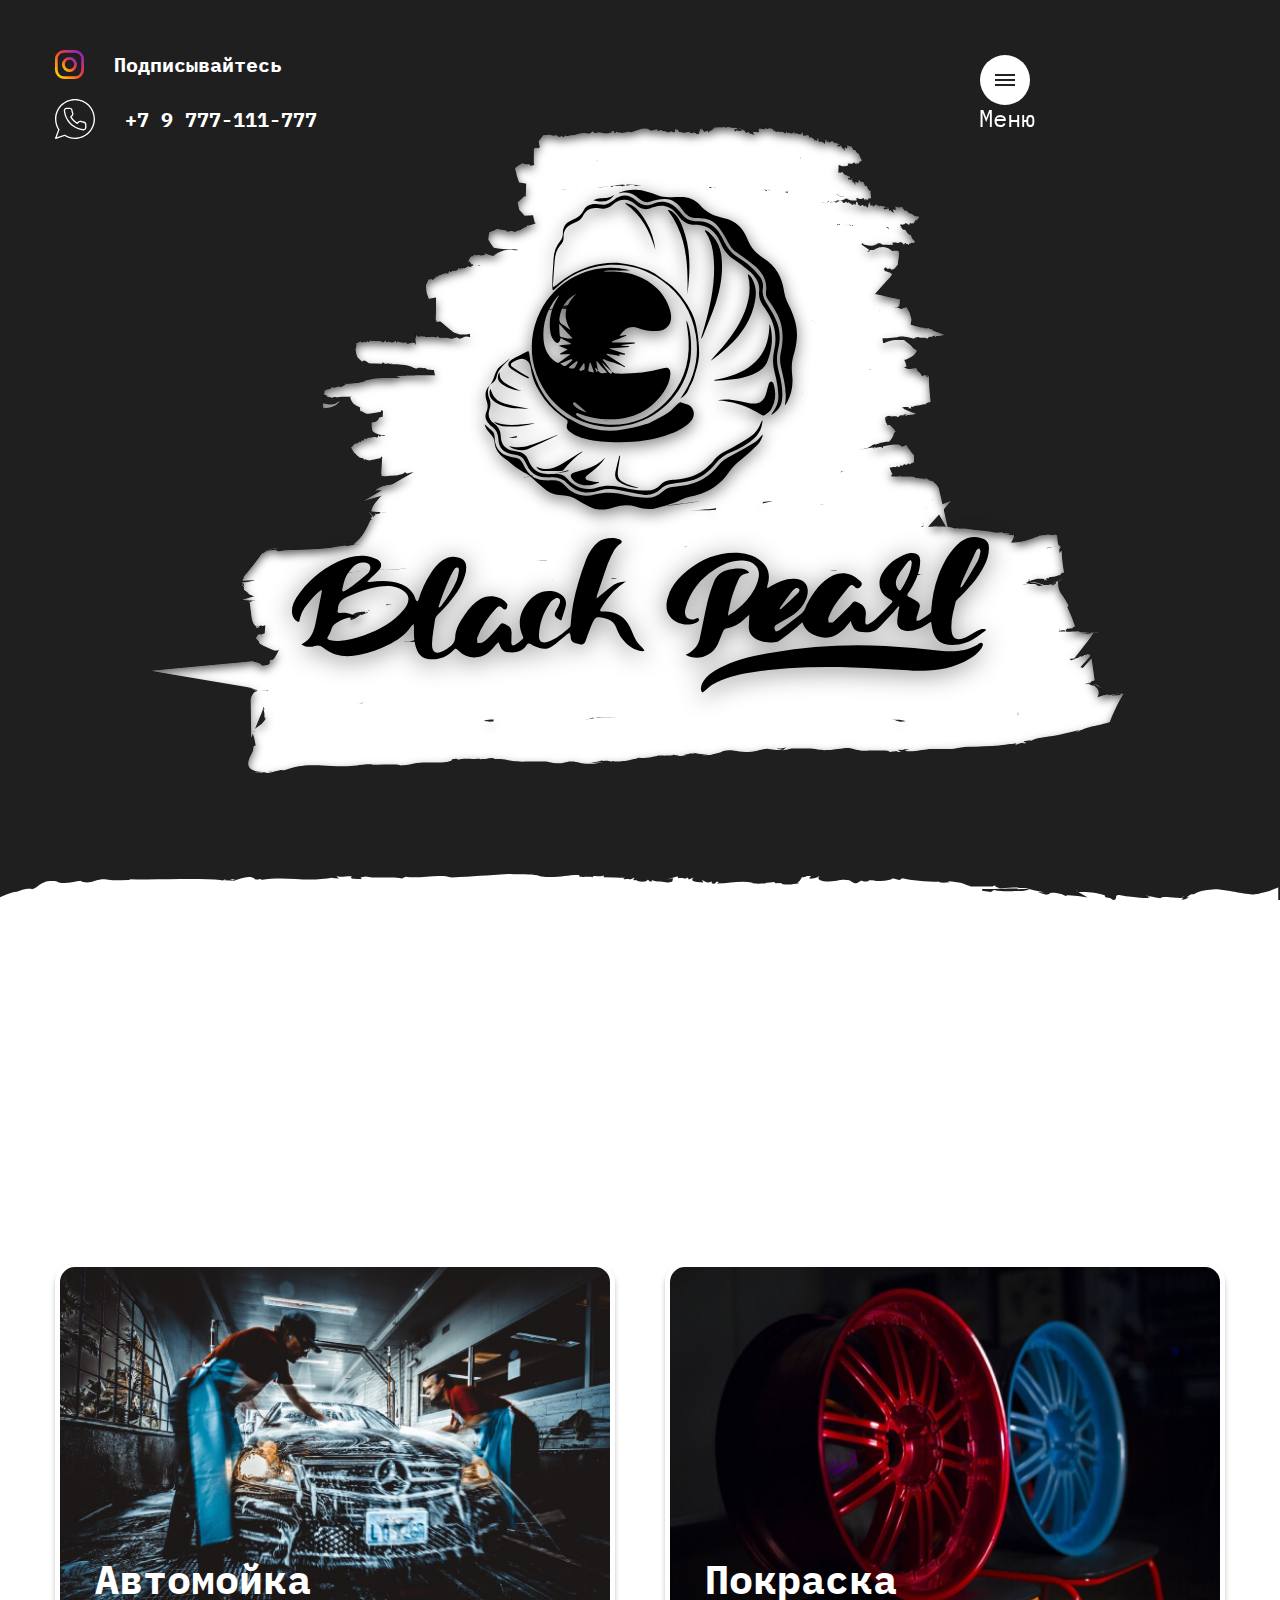
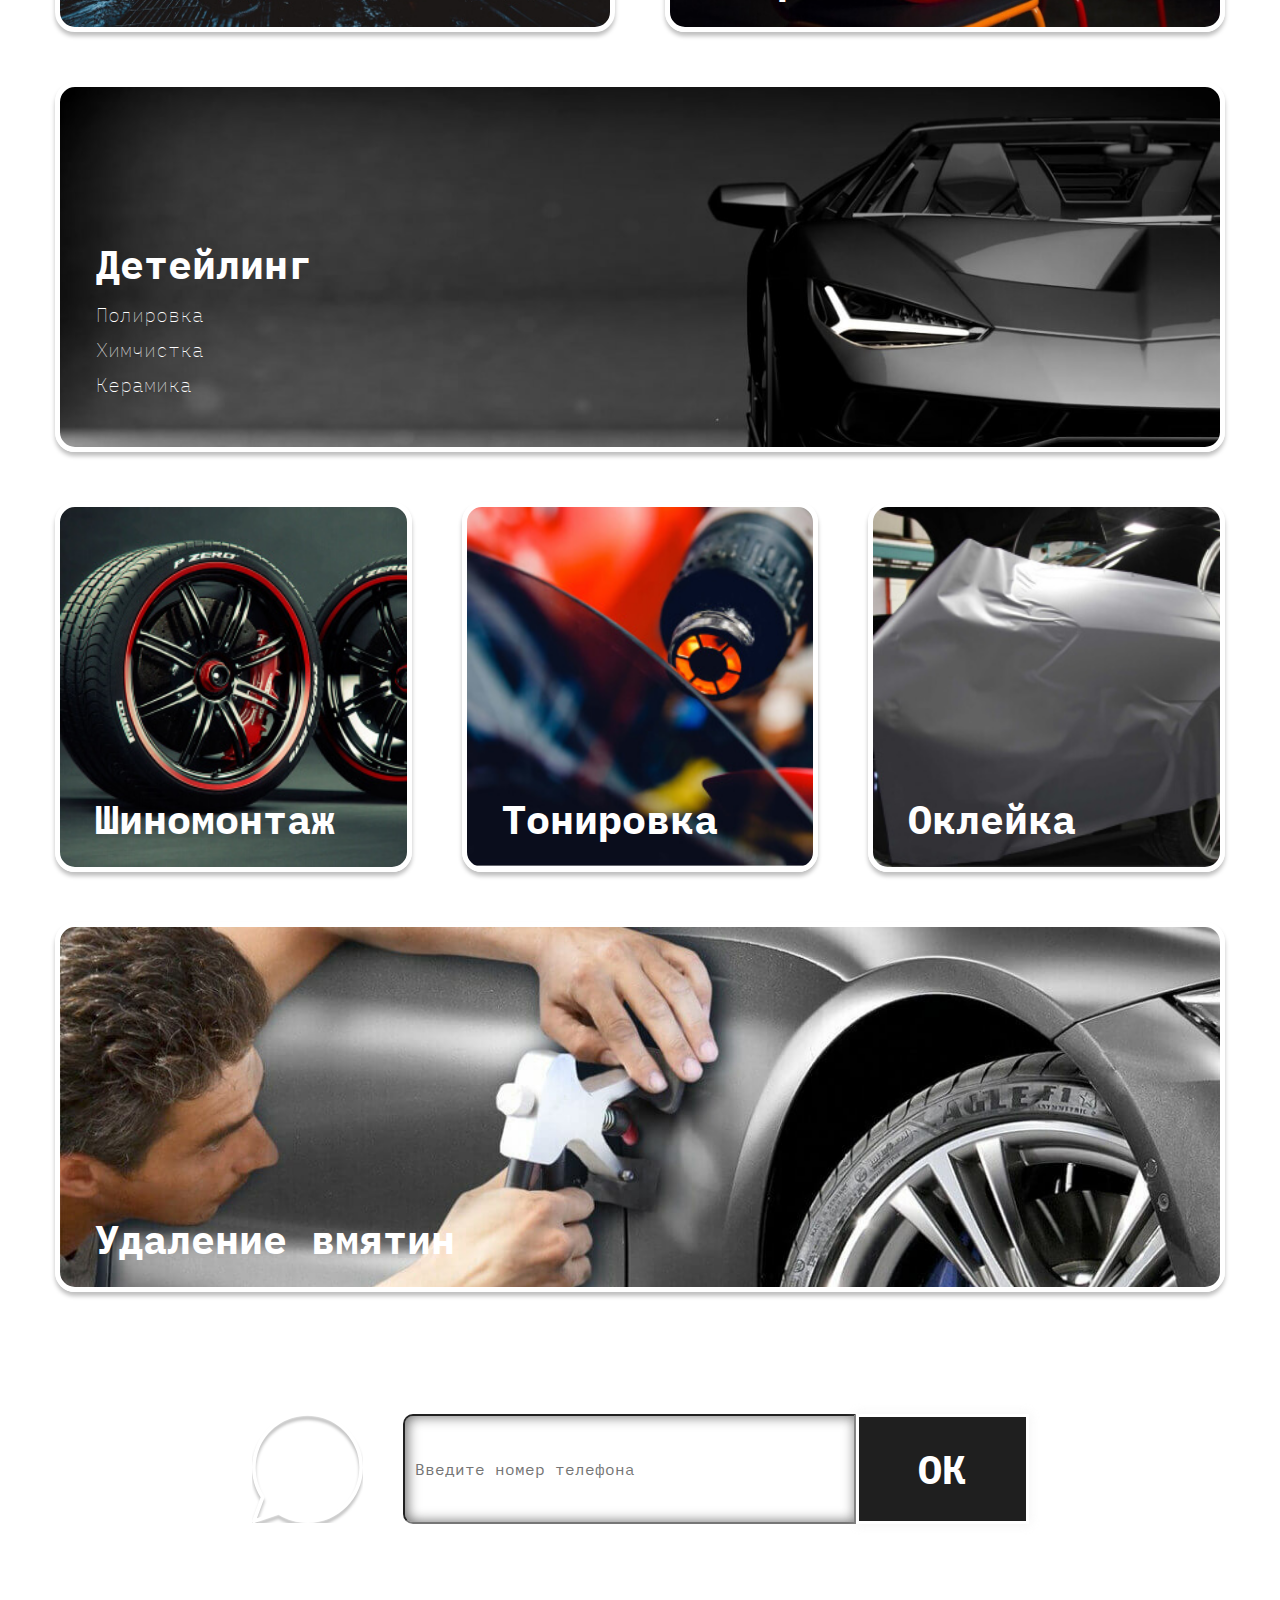
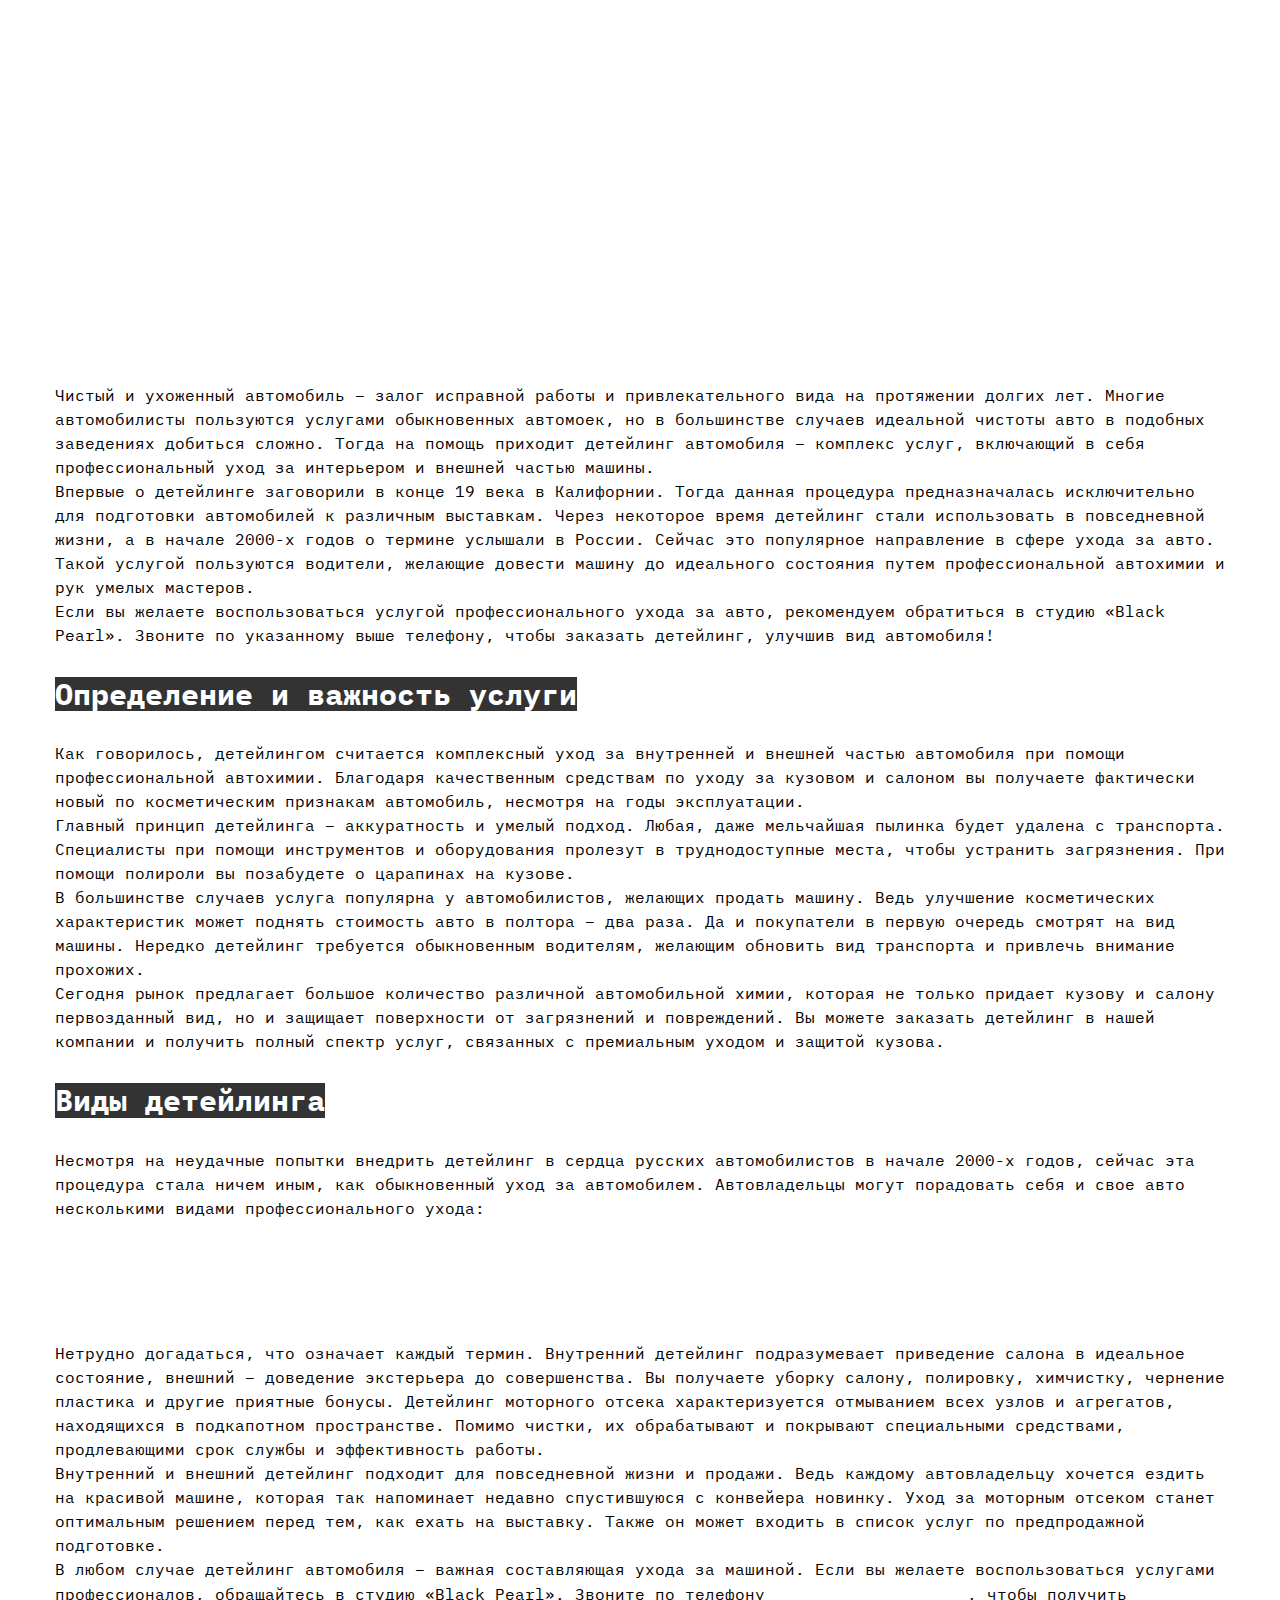
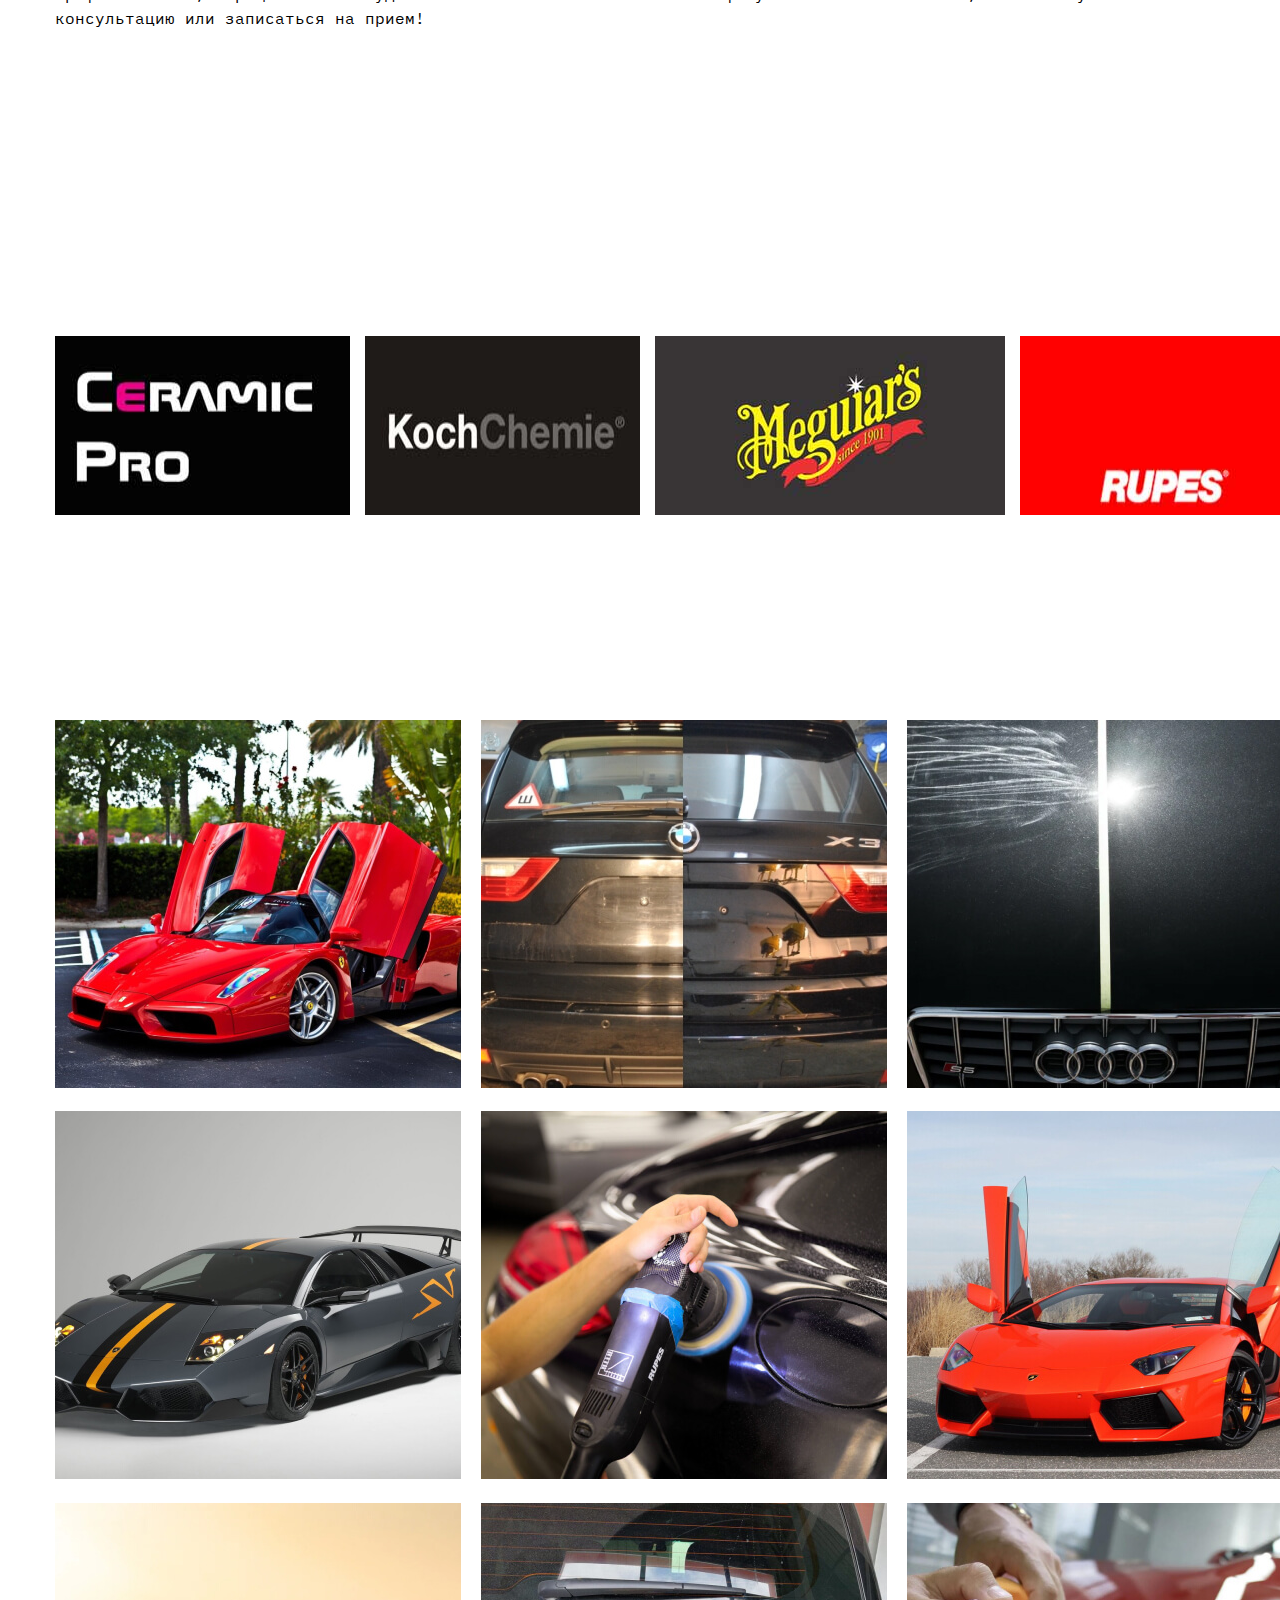
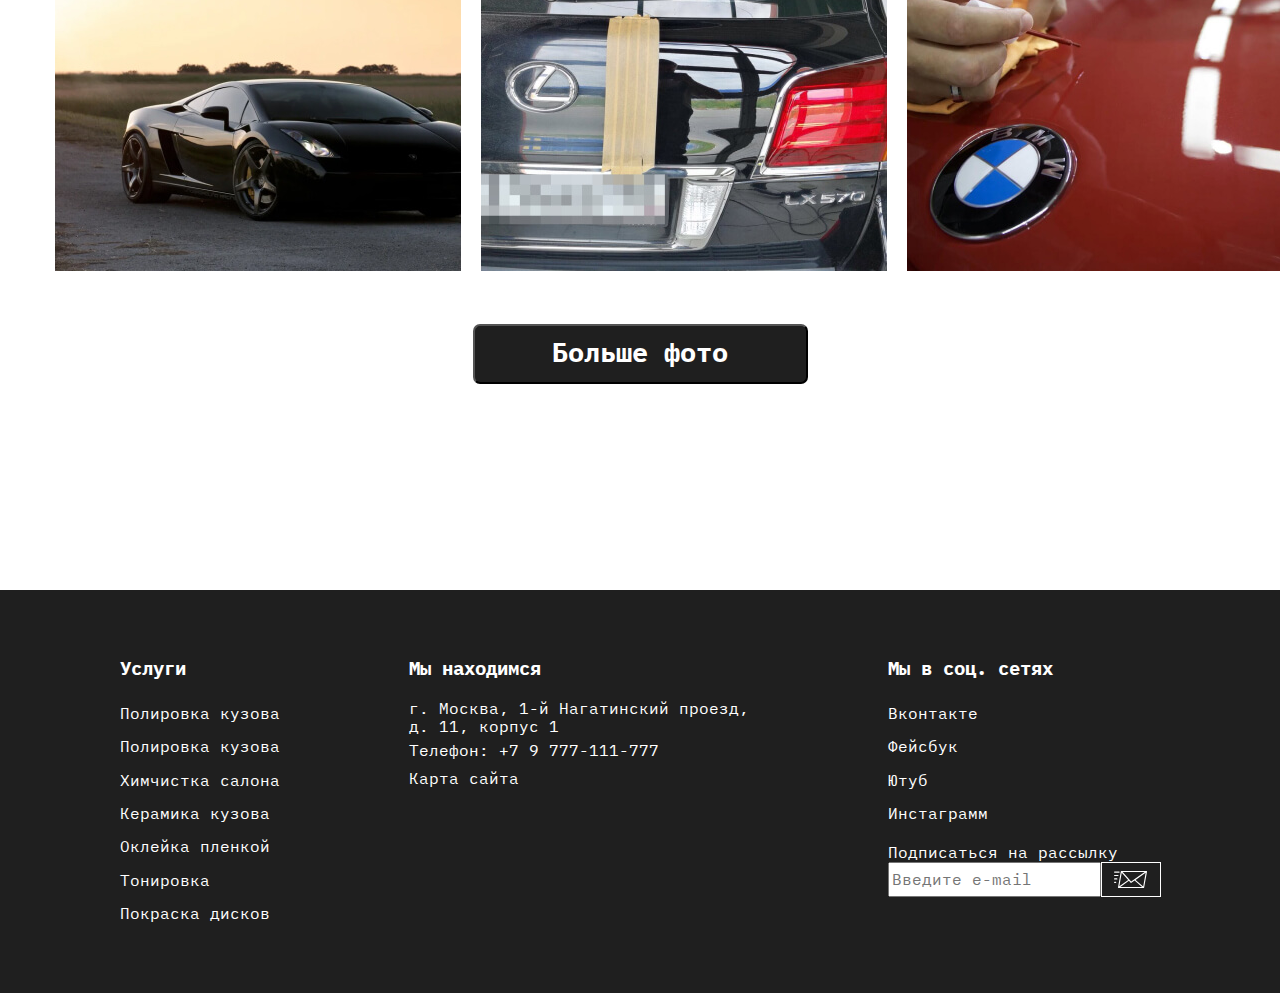
<file: index.html>
<!DOCTYPE html>
<html lang="Ru">

<head>
    <meta charset="UTF-8">
    <meta name="viewport" content="width=device-width, initial-scale=1">
    <meta name="description" content="В нашей студии вы сделаете детейлинг автомобиля во всех направлениях: . Предлагаем полный комплекс услуг по уходу за интерьером, экстерьером и моторным отсеком.">
    <link rel="stylesheet" href="normilize.css">
    <link rel="stylesheet" href="bootstrap-grid.min.css">
    <link rel="stylesheet" href="main.css">
    <script src="https://ajax.googleapis.com/ajax/libs/jquery/3.5.1/jquery.min.js"></script>
    <link href="https://fonts.googleapis.com/css2?family=IBM+Plex+Mono:wght@300;400;700&display=swap" rel="stylesheet">
    <title>Детейлинг автомобиля в Москве | BlackPearl</title>
</head>

<body>
    <div class="intro">
        <div class="wrapper">
            <header class="header">
                <div class="contact-intro">
                    <div class="insta-intro">
                        <a target="_blank" rel="nofollow" href="https://www.instagram.com/black_pearl_mos/" class="insta-intro text-intro"><img class="icon-intro" src="img/icon-inst.svg" alt="Инстаграмм"> Подписывайтесь</a>
                    </div>
                    <div class="tel-intro"><img class="icon-intro" src="img/call.svg" alt="Позвонить">
                        <a class="call-number" href="tel:+79777-111-777"> <span class="text-call"> +7 9 777-111-777</span></a>
                    </div>
                </div>
                <div class="burger">
                    <div class="menu-block">
                        <nav class="menu-nav"> <a class="link-nav" href="index.html">Главная</a> <a class="link-nav" href="#">Услуги</a> <a class="link-nav" href="#">Прайс</a> <a class="link-nav" href="#">Детейлинг</a> <a class="link-nav" href="#">О нас</a> <a class="link-nav" href="#">Блог</a> <a class="link-nav" href="contact.html">Контакты</a> </nav>
                        <a href="#" class="menu-btn"> <span></span> </a>
                    </div> <span class="burger-name">Меню</span> </div>
            </header>
        </div>
    </div>
    <main class="main">
        <h1 class="head">Услуги детейлинга</h1>
        <div class="wrapper">
            <section class="service"> <a href="#" class="block test car-wash link">  Автомойка</a> <a href="#" class="block paint-disks link">Покраска</a>
                <a href="#" class="block deteiling link">
                    <ul class="deteiling-list">
                        <li class="detailing-list_item">Детейлинг</li>
                        <li class="detailing-list_item">Полировка</li>
                        <li class="detailing-list_item">Химчистка</li>
                        <li class="detailing-list_item">Керамика</li>
                    </ul>
                </a> <a href="#" class="block tire-service link">Шиномонтаж</a> <a href="#" class="block tint link">Тонировка</a> <a href="#" class="block pasting link">Оклейка</a> <a href="#" class="block removing-dents link">Удаление вмятин</a> </section>
        </div>
        <section class="call-back call-back__line">
            <div class="call-back_pic"><img src="img/call.svg" alt="Перезвонюшка"></div>
            <form action="#" name='call-me' class='call-mobile'>
                <input class='number' placeholder="Введите номер телефона" type="tel">
                <button class='call-back_btn'>ОК</button>
            </form>
        </section>
        <section class="description">
            <div class="wrapper">
                <h2 class="head">Детейлинг автомобиля в студии «Black Pearl»: приведи авто в порядок!</h2>
                <p class="text">Чистый и ухоженный автомобиль – залог исправной работы и привлекательного вида на протяжении долгих лет. Многие автомобилисты пользуются услугами обыкновенных автомоек, но в большинстве случаев идеальной чистоты авто в подобных заведениях добиться сложно. Тогда на помощь приходит детейлинг автомобиля – комплекс услуг, включающий в себя профессиональный уход за интерьером и внешней частью машины. </p>
                <p class="text">Впервые о детейлинге заговорили в конце 19 века в Калифорнии. Тогда данная процедура предназначалась исключительно для подготовки автомобилей к различным выставкам. Через некоторое время детейлинг стали использовать в повседневной жизни, а в начале 2000-х годов о термине услышали в России. Сейчас это популярное направление в сфере ухода за авто. Такой услугой пользуются водители, желающие довести машину до идеального состояния путем профессиональной автохимии и рук умелых мастеров. </p>
                <p class="text"> Если вы желаете воспользоваться услугой профессионального ухода за авто, рекомендуем обратиться в студию «Black Pearl». Звоните по указанному выше телефону, чтобы заказать детейлинг, улучшив вид автомобиля!</p>
                <h3 class="h3">Определение и важность услуги</h3>
                <p class="text">Как говорилось, детейлингом считается комплексный уход за внутренней и внешней частью автомобиля при помощи профессиональной автохимии. Благодаря качественным средствам по уходу за кузовом и салоном вы получаете фактически новый по косметическим признакам автомобиль, несмотря на годы эксплуатации. </p>
                <p class="text">Главный принцип детейлинга – аккуратность и умелый подход. Любая, даже мельчайшая пылинка будет удалена с транспорта. Специалисты при помощи инструментов и оборудования пролезут в труднодоступные места, чтобы устранить загрязнения. При помощи полироли вы позабудете о царапинах на кузове. </p>
                <p class="text">В большинстве случаев услуга популярна у автомобилистов, желающих продать машину. Ведь улучшение косметических характеристик может поднять стоимость авто в полтора – два раза. Да и покупатели в первую очередь смотрят на вид машины. Нередко детейлинг требуется обыкновенным водителям, желающим обновить вид транспорта и привлечь внимание прохожих. </p>
                <p class="text">Сегодня рынок предлагает большое количество различной автомобильной химии, которая не только придает кузову и салону первозданный вид, но и защищает поверхности от загрязнений и повреждений. Вы можете заказать детейлинг в нашей компании и получить полный спектр услуг, связанных с премиальным уходом и защитой кузова. </p>
                <h3 class="h3">Виды детейлинга</h3>
                <p class="text">Несмотря на неудачные попытки внедрить детейлинг в сердца русских автомобилистов в начале 2000-х годов, сейчас эта процедура стала ничем иным, как обыкновенный уход за автомобилем. Автовладельцы могут порадовать себя и свое авто несколькими видами профессионального ухода: </p>
                <ul class="text-list">
                    <li class="text-list__item"><a href="#" class="text-list__link">Внутренний</a></li>
                    <li class="text-list__item"><a href="#" class="text-list__link">Внешний</a></li>
                    <li class="text-list__item"><a href="#" class="text-list__link">Подкапотный</a></li>
                </ul>
                <p class="text">Нетрудно догадаться, что означает каждый термин. Внутренний детейлинг подразумевает приведение салона в идеальное состояние, внешний – доведение экстерьера до совершенства. Вы получаете уборку салону, полировку, химчистку, чернение пластика и другие приятные бонусы. Детейлинг моторного отсека характеризуется отмыванием всех узлов и агрегатов, находящихся в подкапотном пространстве. Помимо чистки, их обрабатывают и покрывают специальными средствами, продлевающими срок службы и эффективность работы. </p>
                <p class="text">Внутренний и внешний детейлинг подходит для повседневной жизни и продажи. Ведь каждому автовладельцу хочется ездить на красивой машине, которая так напоминает недавно спустившуюся с конвейера новинку. Уход за моторным отсеком станет оптимальным решением перед тем, как ехать на выставку. Также он может входить в список услуг по предпродажной подготовке. </p>
                <p class="text text-home">В любом случае детейлинг автомобиля – важная составляющая ухода за машиной. Если вы желаете воспользоваться услугами профессионалов, обращайтесь в студию «Black Pearl». Звоните по телефону
                    <a href="tel:+79777-111-777"> <span class="text-call"> +7 9 777-111-777</span></a>, чтобы получить консультацию или записаться на прием! </p>
            </div>
        </section>
        <section class="partners wrapper">
            <div class="partner-head">
                <h2 class="head">Партнеры</h2><img src="img/head-icon.svg" alt="" class="partner-head__icon"></div>
            <div class="parters-item"> <img src="img/logo-ceramic.jpg" alt="Керамик про" class="partner-item__pic"> <img src="img/logo-koch.jpg" alt="Кох" class="partner-item__pic"> <img src="img/logo-meguiars.jpg" alt="Магвайерс" class="partner-item__pic"> <img src="img/logo-rupes.jpg" alt="Рупес" class="partner-item__pic"> </div>
        </section>
        <section class="portfolio">
            <h2 class="head"> Примеры наших работ </h2>
            <!-- Начало галереи -->
            <div class="galery_grid wrapper">
                <div class="gallery-item"> <img src="img/gallery/gallery1.jpg" alt="" class="gallery-foto"></div>
                <div class="gallery-item"> <img src="img/gallery/gallery2.jpg" alt="" class="gallery-foto"></div>
                <div class="gallery-item"> <img src="img/gallery/gallery3.jpg" alt="" class="gallery-foto"></div>
                <div class="gallery-item"> <img src="img/gallery/gallery4.jpg" alt="" class="gallery-foto"></div>
                <div class="gallery-item"> <img src="img/gallery/gallery5.jpg" alt="" class="gallery-foto"></div>
                <div class="gallery-item"> <img src="img/gallery/gallery6.jpg" alt="" class="gallery-foto"></div>
                <div class="gallery-item"> <img src="img/gallery/gallery7.jpg" alt="" class="gallery-foto"></div>
                <div class="gallery-item"> <img src="img/gallery/gallery8.jpg" alt="" class="gallery-foto"></div>
                <div class="gallery-item"> <img src="img/gallery/gallery9.jpg" alt="" class="gallery-foto"></div>
            </div>
            <!-- Конец галереи -->
            <button class="btn-more wrapper">Больше фото</button>
        </section>
        <section class="map">
            <div class="partner-head">
                <h2 class="head">Как нас найти</h2><img src="img/icon-map.svg" alt="" class="partner-head__icon"></div>
            <script type="text/javascript" charset="utf-8" async src="https://api-maps.yandex.ru/services/constructor/1.0/js/?um=constructor%3Aa7f12f99edf0cf63546c12834a87e6cb1d8e36510dace748e3a01982fb0f4afc&amp;width=100%25&amp;height=500&amp;lang=ru_RU&amp;scroll=false"></script>
        </section>
    </main>
    <footer class="footer">
        <div class="wrapper">
            <div class="footer-box">
                <div class="footer-box__servise">
                    <h3 class="head-footer">Услуги</h3>
                    <ul class="footer-list list">
                        <li class="footer-list__item"><a class="footer-link" href="#">Полировка кузова</a></li>
                        <li class="footer-list__item"><a class="footer-link" href="#">Полировка кузова</a></li>
                        <li class="footer-list__item"><a class="footer-link" href="#">Химчистка салона</a></li>
                        <li class="footer-list__item"><a class="footer-link" href="#">Керамика кузова</a></li>
                        <li class="footer-list__item"><a class="footer-link" href="#">Оклейка пленкой</a></li>
                        <li class="footer-list__item"><a class="footer-link" href="#">Тонировка</a></li>
                        <li class="footer-list__item"><a class="footer-link" href="#">Покраска дисков</a></li>
                    </ul>
                </div> <address class="footer-box__contact">

                  <h3 class="head-footer"> Мы находимся </h3>
                  <p class="text-footer">г. Москва, 1-й Нагатинский проезд, д. 11, корпус 1<br>
                  <a class="footer-link" href="tel:+7 9 777-111-777">Телефон: +7 9 777-111-777</a>
      <a class="footer-link map-link" href="#">Карта сайта</a>
                 </address>
                <div class="footer-box__social">
                    <h3 class="head-footer"> Мы в соц. сетях </h3>
                    <ul class="footer-list list">
                        <li class="footer-list__item"><a class="footer-link vk" href="#">Вконтакте</a></li>
                        <li class="footer-list__item"><a class="footer-link fb" href="#">Фейсбук</a></li>
                        <li class="footer-list__item"><a class="footer-link yt" href="#">Ютуб</a></li>
                        <li class="footer-list__item"><a target="_blank" rel="nofollow" class="footer-link inst" href="https://www.instagram.com/black_pearl_mos/">Инстаграмм</a></li>
                    </ul> <span>Подписаться на рассылку</span>
                    <form action="#">
                        <input type="mail" placeholder="Введите e-mail" class="field-mail">
                        <button class="btn-mail"></button>
                    </form>
                </div>
            </div>
        </div>
    </footer>
    <script src="script.js"></script>
</body>

</html>
</file>
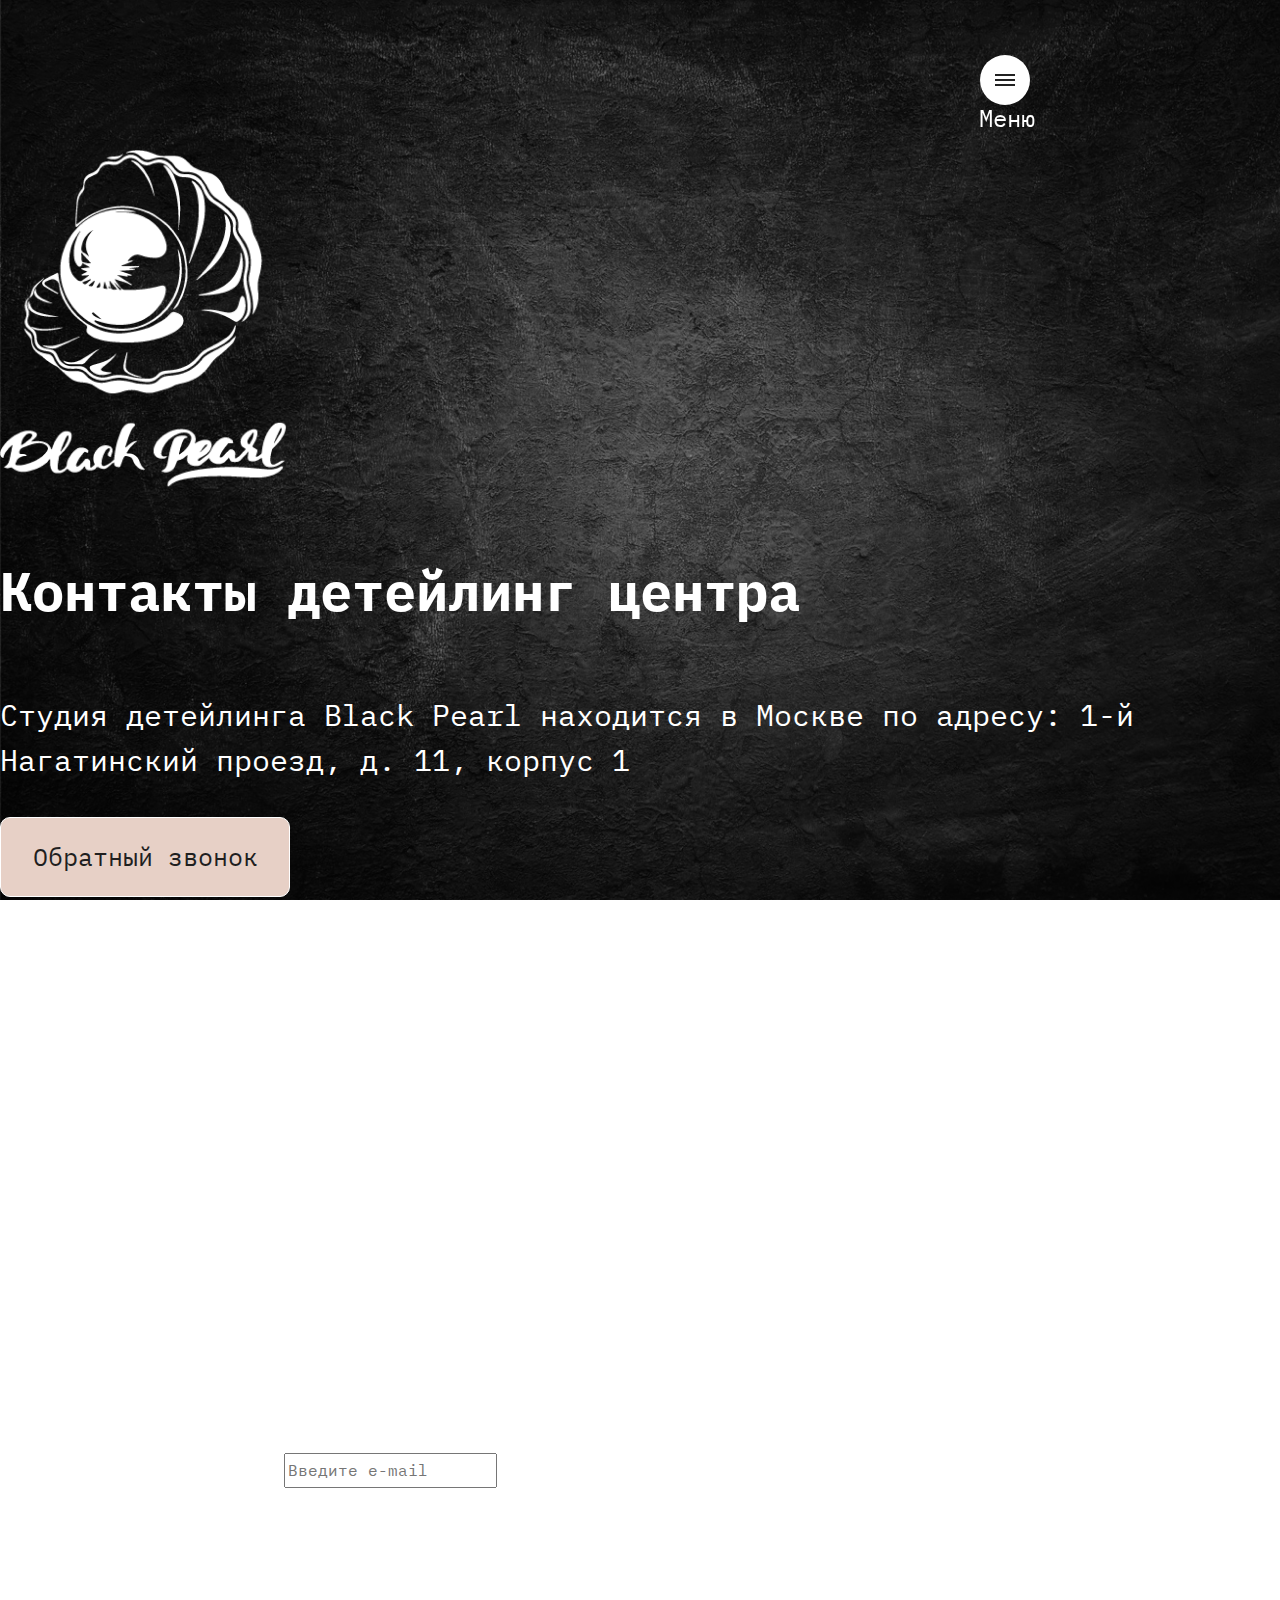
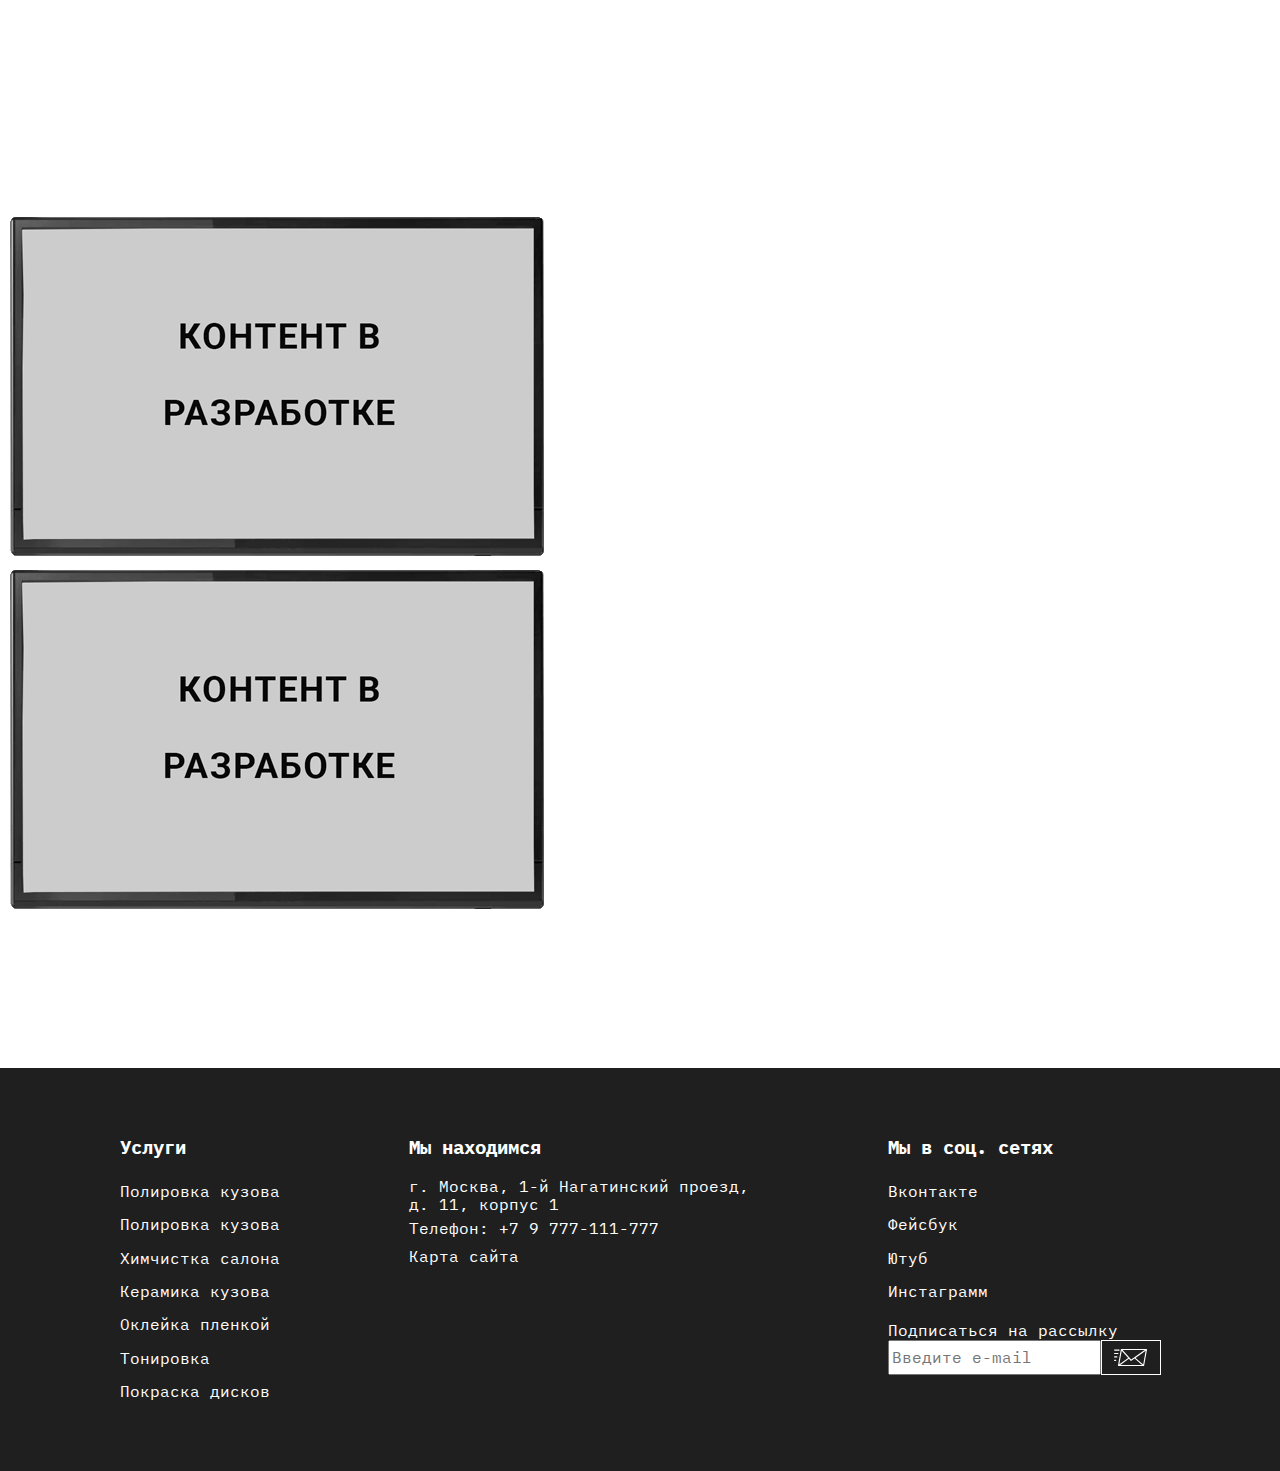
<file: contact.html>
<!DOCTYPE html>
<html lang="Ru">

<head>
    <meta charset="UTF-8">
    <meta name="viewport" content="width=device-width, initial-scale=1, shrink-to-fit=no">
    <meta name="description" content="Контакты детейлинг студии BlackPearl. Находимся по адресу: г. Москва, 1-й Нагатинский проезд, д. 11, корпус 1. ☎ +7 9 777-111-777 Работаем 24/7.">
    <link href="https://fonts.googleapis.com/css2?family=IBM+Plex+Mono:wght@300;400;700&display=swap" rel="stylesheet">
    <script src="https://ajax.googleapis.com/ajax/libs/jquery/3.5.1/jquery.min.js"></script>
    <link rel="stylesheet" href="https://stackpath.bootstrapcdn.com/bootstrap/4.5.0/css/bootstrap.min.css" integrity="sha384-9aIt2nRpC12Uk9gS9baDl411NQApFmC26EwAOH8WgZl5MYYxFfc+NcPb1dKGj7Sk" crossorigin="anonymous">
    <link rel="stylesheet" href="normilize.css">
    <link rel="stylesheet" href="main.css">
    <title>Адрес студии детейлинга | BlackPearl</title>
</head>

<body class="background">
    <header class="header-contact" id="header-contact">
        <div class="container">
            <div class="row">
                <div class="col">
                    <div class="burger">
                        <div class="menu-block">
                            <nav class="menu-nav"> <a class="link-nav" href="index.html">Главная</a> <a class="link-nav" href="#">Услуги</a> <a class="link-nav" href="#">Прайс</a> <a class="link-nav" href="#">Детейлинг</a> <a class="link-nav" href="#">О нас</a> <a class="link-nav" href="#">Блог</a> <a class="link-nav" href="contact.html">Контакты</a> </nav>
                            <a href="#" class="menu-btn"> <span></span> </a>
                        </div> <span class="burger-name">Меню</span> </div>
                </div>
            </div>
            <div class="row align-items-center">
                <div class="col-sm-5 col-12"><img src="img/logo-white.png" alt="Логотип"></div>
                <div class="col-sm-7">
                    <h1 class="text-left text-c">Контакты детейлинг центра</h1>
                    <p class="text-left text text-w"> Студия детейлинга Black Pearl находится в Москве по адресу: 1-й Нагатинский проезд, д. 11, корпус 1</p>
                </div>
            </div>
            <div class="row">
                <div class="col-lg-7 offset-lg-5 col-12">
                    <button class="button">Обратный звонок</button>
                </div>
            </div>
        </div>
    </header>
    <main class="main-contact">
        <div class="container">
            <div class="row  justify-content-center">
                <div class="col">
                    <h2 class="text-c text-center">Мы находимся</h2></div>
            </div>
            <section class="place">
                <div class="row block-w align-items-center">
                    <div class="row">
                        <div class="col-lg-7">
                            <p class="text-s">Адрес: г.Москва, 1-й Нагатинский проезд, д. 11, корпус 1</p>
                            <p class="text-s">
                                <br>Телефон: <a class="text-s" href="tel:+79777111777">+ 7 9 777-111-777</a></p>
                            <p class="text-s">
                                <br>Email: blackpearl-777@yandex.ru</p>
                        </div>
                        <div class="col-lg-5">
                            <div class="social__contact">
                                <a href="#"><img src="img/instagramm.png" alt="Инстаграмм"></a>
                                <a href=""><img src="img/facebook.png" alt="Фейсбук"></a>
                                <a href=""><img src="img/youtube.png" alt="Ютуб"></a>
                                <a href=""><img src="img/vk.png" alt="Вконтакте"></a>
                            </div>
                            <div class="form-mail">
                                <form action="#"> <span class="white-text"> <b> Подписаться на рассылку</b></span>
                                    <input type="mail" placeholder="Введите e-mail" class="field-mail">
                                    <button class="btn-mail"></button>
                                </form>
                            </div>
                        </div>
                    </div>
                    <div class="row align-items-center">
                        <div class="col-lg-8"> </div>
                        <div class="col flex"> </div>
                    </div>
                </div>
            </section>
            <section class="video-contact">
                <div class="row">
                    <h2 class="text-c text-center">Видеокарта до нашей студии</h2>
                    <div class="col-lg-6"><img src="img/content-not-found.png" alt=""></div>
                    <div class="col-lg-6"><img src="img/content-not-found.png" alt=""></div>
                </div>
            </section>
        </div>
        <script type="text/javascript" charset="utf-8" async src="https://api-maps.yandex.ru/services/constructor/1.0/js/?um=constructor%3Aa7f12f99edf0cf63546c12834a87e6cb1d8e36510dace748e3a01982fb0f4afc&amp;width=100%25&amp;height=500&amp;lang=ru_RU&amp;scroll=false"></script>
    </main>
    <!-- - - - - - - - - - -  Footer - - - - - - - - - - - - - - - - -->
    <footer class="footer">
        <div class="wrapper">
            <div class="footer-box">
                <div class="footer-box__servise">
                    <h3 class="head-footer">Услуги</h3>
                    <ul class="footer-list list">
                        <li class="footer-list__item"><a class="footer-link" href="#">Полировка кузова</a></li>
                        <li class="footer-list__item"><a class="footer-link" href="#">Полировка кузова</a></li>
                        <li class="footer-list__item"><a class="footer-link" href="#">Химчистка салона</a></li>
                        <li class="footer-list__item"><a class="footer-link" href="#">Керамика кузова</a></li>
                        <li class="footer-list__item"><a class="footer-link" href="#">Оклейка пленкой</a></li>
                        <li class="footer-list__item"><a class="footer-link" href="#">Тонировка</a></li>
                        <li class="footer-list__item"><a class="footer-link" href="#">Покраска дисков</a></li>
                    </ul>
                </div> <address class="footer-box__contact">

                  <h3 class="head-footer"> Мы находимся </h3>
                  <p class="text-footer">г. Москва, 1-й Нагатинский проезд, д. 11, корпус 1<br>
                  <a class="footer-link" href="tel:+7 9 777-111-777">Телефон: +7 9 777-111-777</a>
      <a class="footer-link map-link" href="#">Карта сайта</a>
                 </address>
                <div class="footer-box__social">
                    <h3 class="head-footer"> Мы в соц. сетях </h3>
                    <ul class="footer-list list">
                        <li class="footer-list__item"><a class="footer-link vk" href="#">Вконтакте</a></li>
                        <li class="footer-list__item"><a class="footer-link fb" href="#">Фейсбук</a></li>
                        <li class="footer-list__item"><a class="footer-link yt" href="#">Ютуб</a></li>
                        <li class="footer-list__item"><a target="_blank" rel="nofollow" class="footer-link inst" href="https://www.instagram.com/black_pearl_mos/">Инстаграмм</a></li>
                    </ul> <span>Подписаться на рассылку</span>
                    <form action="#">
                        <input type="mail" placeholder="Введите e-mail" class="field-mail">
                        <button class="btn-mail"></button>
                    </form>
                </div>
            </div>
        </div>
    </footer>
    <script src="script.js"></script>
</body>

</html>
</file>
<file: main.css>
body {
    font-family: 'IBM Plex mono', sans-serif;
}

a {
    text-decoration: none;
}

.wrapper {
    max-width: 1170px;
    margin: 0 auto;
}


/* Заголовок */

.head {
    padding: 70px 0;
    color: #ffffff;
    font-size: 57px;
    font-weight: 700;
    text-align: center;
}

.list {
    list-style-type: none;
}


/* Первый экран - Intro */

.intro {
    width: 100%;
    height: 100vh;
    background: #1f1f1f;
    background-image: url(img/Logo.svg), url(img/logo-brushes.svg), url(img/strip.svg);
    background-repeat: no-repeat;
    background-position: center, center, bottom -40px left;
    background-size: auto, auto, contain;
}

.header {
    display: flex;
    justify-content: space-between;
}


/*Гамбургер*/

.burger {
    display: flex;
    flex-direction: column;
    justify-content: flex-end;
    position: fixed;
    right: 250px;
    top: 55px;
}

.burger-name {
    color: #fff;
    display: flex;
    justify-content: flex-end;
    margin-right: -5px;
    font-size: 24px;
}

.menu-btn {
    display: inline-block;
    width: 50px;
    height: 50px;
    background-color: #fff;
    border-radius: 50%;
    position: relative;
}

.menu-btn span,
.menu-btn span::before,
.menu-btn span::after {
    position: absolute;
    top: 50%;
    margin-top: -1px;
    left: 50%;
    margin-left: -10px;
    width: 20px;
    height: 2px;
    background-color: #222;
}

.menu-btn span::before,
.menu-btn span::after {
    content: '';
    display: block;
    transition: 0.2s;
}

.menu-btn span::before {
    transform: translateY(-5px);
}

.menu-btn span::after {
    transform: translateY(5px);
}

.menu-btn_active span:before {
    transform: rotate(-35deg);
    width: 10px;
    transform-origin: left bottom;
}

.menu-btn_active span:after {
    transform: rotate(35deg);
    width: 10px;
    transform-origin: left top;
}

.menu-block {
    position: relative;
    display: flex;
    justify-content: center;
    align-items: center;
}

.link-nav {
    text-decoration: none;
    color: #222;
    font-weight: 100;
    display: inline-block;
    margin-right: 20px;
    transition: 1s;
}

.link-nav:hover {
    color: #A65353;
    transition: 0s;
    box-shadow: 0 0 0 0px #fff;
}

.menu-nav {
    transition: 0.2s;
    transform: scaleX(0) translateX(0%);
    transform-origin: right center;
    opacity: 0;
    visibility: hidden;
    height: 50px;
    line-height: 50px;
    background-color: #fff;
    padding-right: 25px;
    padding-left: 25px;
    margin-right: -25px;
    border-top-left-radius: 50px;
    border-bottom-left-radius: 50px;
}

.menu-nav_active {
    transform: scaleX(1) translateX(0%);
    opacity: 1;
    visibility: visible;
}


/* Конец Гамбургера */

.insta-intro,
.tel-intro {
    display: flex;
    align-items: center;
}

.insta-intro {
    margin: 25px 0 10px 0;
}

.text-intro {
    color: #fff;
    font-size: 18px;
    font-weight: 500;
    line-height: 28px;
    font-weight: 700;
    font-size: 20px;
}

.text-intro:hover {
    background: linear-gradient(to left, #405de6, #5851db, #833ab4, #c13584, #e1306c, #fd1d1d);
    -webkit-background-clip: text;
    -webkit-text-fill-color: transparent;
}

.text-call {
    color: white;
    font-family: 'IBM Plex Mono';
    font-size: 20px;
    font-weight: 700;
}

.icon-intro {
    padding-right: 30px;
    max-width: 40px;
    box-sizing: content-box;
}

.main {
    background-image: url(img/strip.svg), url(img/background.jpg);
    background-repeat: no-repeat, no-repeat;
    background-size: contain, cover;
    background-attachment: local, fixed;
    padding: 80px 0 0 0;
    background-position-y: -50px;
}


/* Второй раздел - Услуги детейлинга начало*/

.service {
    display: grid;
    grid-template-columns: 1fr 1fr 1fr 1fr 1fr 1fr;
    grid-template-rows: 1fr 1fr 1fr 1fr;
    grid-gap: 50px;
    grid-template-areas: 'wash wash wash paint paint paint' 'deteiling deteiling deteiling deteiling deteiling deteiling' 'tire tire tint tint pasting pasting' 'removing removing removing removing removing removing'
}

.block {
    display: flex;
    align-items: flex-end;
    min-height: 370px;
    box-shadow: 0 4px 4px rgba(0, 0, 0, 0.25);
    border-radius: 20px;
    border: 5px solid #ffffff;
    box-sizing: border-box;
    overflow: hidden;
}

.link {
    width: 100%;
    color: #ffffff;
    font-size: 40px;
    font-weight: 700;
    padding-left: 35px;
    padding-bottom: 25px;
}

.detailing-list_item:first-child {
    color: #ffffff;
    font-size: 40px;
    font-weight: 700;
    margin-bottom: 15px;
}

.deteiling-list {
    list-style-type: none;
    font-weight: 100;
    font-size: 20px;
    margin-left: -39px;
    line-height: 35px;
}

.car-wash {
    background-color: aqua;
    background-image: url(img/car-wash.jpg);
    background-size: cover;
}

.block:hover {
    transition-duration: 0.9s;
    transform: scale(1.1);
    color: red;
}

.paint-disks {
    background: url(img/paint-disks.jpg) no-repeat;
    background-size: cover;
}

.deteiling {
    background: url(img/detailing.jpg) no-repeat;
    background-size: cover;
}

.tire-service {
    background: url(img/tire-service.jpg) no-repeat;
    background-size: cover;
}

.tint {
    background: url(img/tint.jpg) no-repeat;
    background-size: cover;
}

.pasting {
    background: url(img/pasting.jpg) no-repeat;
    background-size: cover;
}

.removing-dents {
    background: url(img/removing-dents.jpg) no-repeat;
    background-size: cover;
}


/* Расположение карточек */

.block:nth-child(1) {
    grid-area: wash;
}

.block:nth-child(2) {
    grid-area: paint;
}

.block:nth-child(3) {
    grid-area: deteiling;
}

.block:nth-child(4) {
    grid-area: tire;
    height: 300px;
}

.block:nth-child(5) {
    grid-area: tint;
    height: 300px;
}

.block:nth-child(6) {
    grid-area: pasting;
    height: 300px;
}

.block:nth-child(7) {
    grid-area: removing;
}


/* Форма обратного звонка */

.call-back {
    display: flex;
    justify-content: center;
    padding: 120px 0;
}

.number {
    width: 453px;
    height: 110px;
    box-shadow: inset 2px 0 13px rgba(0, 0, 0, 0.6);
    background-color: #ffffff;
    padding: 10px;
    box-sizing: border-box;
    border-radius: 10px 0px 0px 10px;
}

.call-back__line {
    background: url(img/strip.svg) no-repeat;
    background-position: center;
    background-size: cover;
    background-position-y: 312px;
}

.call-back_pic {
    margin-right: 40px
}

.call-back_btn {
    width: 173px;
    height: 110px;
    border: 3px solid #ffffff;
    background-color: #1f1f1f;
    color: #ffffff;
    font-size: 40px;
    font-weight: 700;
    box-shadow: 0px 0px 10px 1px rgba(219, 219, 219, 0.3);
}

.call-back_btn:hover {
    background-color: #2a2a2a;
}

.call-back_btn:active {
    background-color: #2a2a2a;
    box-shadow: none;
}

form {
    display: flex;
    align-items: center;
}

.description {
    background-color: hsl(0, 0%, 100%, 0.6);
    background-image: url(img/strip.svg);
    background-repeat: no-repeat;
    background-position: center;
    background-size: contain;
    background-position-y: -56px;
}

.h3 {
    color: #ffffff;
    font-size: 30px;
    background-color: #333;
    display: inline-block;
}

.text {
    font-size: 16px;
    line-height: 24px;
}

.text-home {
    padding-bottom: 100px;
}

.text-list {
    list-style-type: none;
}

.text-list__item {
    margin: 10px 0;
}

.text-list__link {
    color: #fff;
    font-size: 20px;
}

.text-list__link:hover {
    border-bottom: 2px solid #fff;
}


/* Партнеры */

.parters-item {
    display: flex;
}

.partner-item__pic:nth-child(-n+3) {
    margin-right: 15px;
}

.partner-head {
    display: flex;
    justify-content: center;
}

.partner-head__icon {
    margin-left: 30px;
}


/* Фотогалерея начало */

.galery_grid {
    display: grid;
    grid-template-columns: 1fr 1fr 1fr;
    grid-template-rows: 1fr 1fr 1fr;
    grid-gap: 20px;
}

.gallery-item {
    box-shadow: 0px 0px 5px 1px rgba(255, 255, 255, 0.2);
}

.btn-more {
    display: flex;
    justify-content: center;
    margin-top: 50px;
    width: 335px;
    height: 60px;
    border-radius: 7px;
    background-color: #1f1f1f;
    color: white;
    font-size: 27px;
    font-weight: 700;
    line-height: 50px;
    cursor: pointer;
}

.gallery-foto:hover {
    transform: scale(1.1);
    transition-duration: 0.2s;
}

.btn-more:hover {
    box-shadow: 0px 0px 5px 1px rgba(255, 255, 255, 0.2);
}

.btn-more:active {
    box-shadow: none;
}


/* Фотогалерея конец */


/* Footer */

.footer {
    background-color: #1f1f1f;
    color: white;
    padding: 50px 0;
}

.footer-box {
    display: flex;
    justify-content: space-around;
}

.footer-link {
    display: inline-block;
    text-decoration: none;
    color: white;
    margin: 5px 0;
}

.footer-link:hover {
    font-weight: 700;
}

.vk:hover {
    color: #4680c2;
}

.fb:hover {
    color: #3b5998;
}

.yt:hover {
    color: #c4302b;
}

.inst:hover {
    background: linear-gradient(to left, #405de6, #5851db, #833ab4, #c13584, #e1306c, #fd1d1d);
    -webkit-background-clip: text;
    -webkit-text-fill-color: transparent;
}

.footer-list__item {
    margin: 5px 0 0 -40px;
}

.footer-box__contact {
    max-width: 350px;
}

.text-footer {
    font-size: 16px;
    font-family: 'IBM Plex mono', sans-serif;
}

.field-mail {
    display: block;
    height: 35px;
    box-sizing: border-box;
}

.btn-mail {
    background-color: #111;
    background: url(img/email.svg) no-repeat;
    background-position: center;
    width: 60px;
    height: 35px;
    box-sizing: border-box;
    border: 1px solid #ffffff;
    cursor: pointer;
}


/* ---------------
-------- Медиа начало --------
--------------------------------*/

@media screen and (max-width: 768px) {
    .wrapper {
        max-width: 350px;
        padding: 0 5px;
    }
    .intro {
        display: flex;
        align-items: flex-end;
        background-size: 80%, contain, contain;
    }
    .header {
        margin-bottom: 10%;
    }
    .icon-intro {
        padding-right: 20px;
        max-width: 30px;
    }
    .head {
        padding: 40px 12px;
        font-size: 40px;
    }
    .main {
        background-image: url(img/background.jpg);
        background-repeat: no-repeat;
        background-size: cover;
        background-attachment: fixed;
        padding: 1px;
        background-position-y: 0px;
    }
    /*Гамбургер*/
    .burger {
        right: 25px;
        top: 24px;
    }
    .burger-name {
        color: #fff;
        display: flex;
        justify-content: flex-end;
        margin-right: -5px;
        font-size: 24px;
    }
    .menu-btn {
        width: 50px;
        height: 50px;
    }
    .menu-btn span,
    .menu-btn span::before,
    .menu-btn span::after {
        position: absolute;
        top: 50%;
        margin-top: -1px;
        left: 50%;
        margin-left: -10px;
        width: 20px;
        height: 2px;
        background-color: #222;
    }
    .menu-btn span::before,
    .menu-btn span::after {
        content: '';
        display: block;
        transition: 0.2s;
    }
    .menu-btn span::before {
        transform: translateY(-5px);
    }
    .menu-btn span::after {
        transform: translateY(5px);
    }
    .menu-btn_active span:before {
        transform: rotate(-35deg);
        width: 10px;
        transform-origin: left bottom;
    }
    .menu-btn_active span:after {
        transform: rotate(35deg);
        width: 10px;
        transform-origin: left top;
    }
    .menu-block {
        position: relative;
        display: flex;
        justify-content: center;
        align-items: center;
    }
    .link-nav {
        text-decoration: none;
        color: #ffffff;
        text-shadow: 0px 0px 6px #ff0000;
        font-weight: 700;
        display: flex;
        margin-right: 20px;
        transition: 1s;
    }
    .link-nav:hover {
        color: #A65353;
        transition: 0s;
        box-shadow: 0 0 0 0px #fff;
    }
    .menu-nav {
        transition: 0.2s;
        transform: scaleX(0) translateX(0%);
        transform-origin: right center;
        opacity: 0;
        visibility: hidden;
        height: 50px;
        line-height: 50px;
        background-color: transparent;
        padding-right: 25px;
        padding-left: 25px;
        margin-right: -25px;
        border-top-left-radius: 50px;
        border-bottom-left-radius: 50px;
    }
    .menu-nav_active {
        transform: scaleX(1) translateX(0%);
        opacity: 1;
        visibility: visible;
    }
    /* Конец Гамбургера */
    .number {
        max-width: 300px;
        height: 90px;
        box-shadow: inset 2px 0 13px rgba(0, 0, 0, 0.6);
        background-color: #ffffff;
        padding: 10px;
        box-sizing: border-box;
        border-radius: 10px 10px 0px 0px;
    }
    .call-back__line {
        background: none;
    }
    .call-back_pic {
        display: none;
    }
    .call-mobile {
        display: flex;
        flex-direction: column;
    }
    .call-back_btn {
        width: 300px;
        height: 75px;
        font-size: 35px;
        border-radius: 0px 0px 10px 10px;
    }
    .service {
        display: grid;
        grid-template-columns: 1fr;
        grid-template-rows: repeat(7, 1fr);
        grid-gap: 50px;
        grid-template-areas: 'wash' 'paint' 'deteiling' 'tire' 'tint' 'pasting' 'removing';
    }
    .text-home {
        padding: 0 10px 0 10px;
    }
    .parters-item {
        display: flex;
        flex-direction: column;
        margin-top: 15px;
    }
    .partner-head {
        display: flex;
        flex-flow: column;
    }
    .partner-head__icon {
        margin: 0 0 10px 0;
    }
    .partner-item__pic:nth-child(-n+3) {
        margin: 5px;
    }
    .galery_grid {
        display: none;
        /*   grid-template-columns: 1fr;
        grid-template-rows: repeat(9, 1fr) 1fr 1fr 1fr;
        grid-gap: 0px;*/
    }
    .btn-more {
        width: 295px;
    }
    .footer-box {
        display: flex;
        flex-direction: column;
    }
}


/* Медиа конец */


/*------------ - - - - - - - - - - - - - --
- - - - - - - Страница контакты  - - - - - -
 - - - - - -- - - - - - -----------------*/

.flex {
    display: flex;
    justify-content: space-around;
    align-items: center;
}

.place,
.video-contact {
    margin-bottom: 150px;
}

.background {
    background: url(img/background.jpg) no-repeat;
    background-size: cover;
    background-attachment: fixed;
}

.text-c {
    color: #fff;
    font-size: 54px;
    font-weight: 700;
    margin: 70px 0
}

.text-w {
    color: #fff;
    font-size: 30px;
    line-height: 45px;
}

.header-contact {
    padding-top: 150px;
}

.button {
    background-color: #E7D0C6;
    color: #1F1F1F;
    border: 1px solid #ffffff;
    font-size: 25px;
    border-radius: 10px;
    min-width: 290px;
    min-height: 80px;
    margin-top: 35px;
}

.button:hover {
    background-color: #d1c7c2;
    cursor: pointer;
    border: 1px solid #000000;
}

.side-top {
    padding-top: 170px;
}

.block-w {
    border: 1px solid #ffffff;
    padding: 40px;
    margin: 1%;
}

.text-s {
    color: #ffffff;
    font-size: 28px;
}

.form-mail {
    display: flex;
    flex-direction: column;
    margin-top: 75px;
}

.white-text {
    color: #ffffff;
}

.social__contact {
    display: flex;
    align-items: center;
    justify-content: space-between;
}

@media screen and (max-width: 768px) {
    .video-contact,
    .form-mail {
        display: none;
    }
}
</file>
<file: normilize.css>
/*! normalize.css v8.0.1 | MIT License | github.com/necolas/normalize.css */

/* Document
   ========================================================================== */

/**
 * 1. Correct the line height in all browsers.
 * 2. Prevent adjustments of font size after orientation changes in iOS.
 */

html {
  line-height: 1.15; /* 1 */
  -webkit-text-size-adjust: 100%; /* 2 */
}

address {
    font-style: normal;
}



/**
 * Remove the margin in all browsers.
 */

 Sections, body {
  margin: 0;
}

/**
 * Render the `main` element consistently in IE.
 */

ain {
  display: block;
}

/**
 * Correct the font size and margin on `h1` elements within `section` and
 * `article` contexts in Chrome, Firefox, and Safari.
 */


/* Grouping content
   ========================================================================== */

/**
 * 1. Add the correct box sizing in Firefox.
 * 2. Show the overflow in Edge and IE.
 */

hr {
  box-sizing: content-box; /* 1 */
  height: 0; /* 1 */
  overflow: visible; /* 2 */
}

/**
 * 1. Correct the inheritance and scaling of font size in all browsers.
 * 2. Correct the odd `em` font sizing in all browsers.
 */

pre {
  font-family: monospace, monospace; /* 1 */
  font-size: 1em; /* 2 */
}

/* Text-level semantics
   ========================================================================== */

/**
 * Remove the gray background on active links in IE 10.
 */

a {
  background-color: transparent;
}

/**
 * 1. Remove the bottom border in Chrome 57-
 * 2. Add the correct text decoration in Chrome, Edge, IE, Opera, and Safari.
 */

abbr[title] {
  border-bottom: none; /* 1 */
  text-decoration: underline; /* 2 */
  text-decoration: underline dotted; /* 2 */
}

/**
 * Add the correct font weight in Chrome, Edge, and Safari.
 */

b,
strong {
  font-weight: bolder;
}

/**
 * 1. Correct the inheritance and scaling of font size in all browsers.
 * 2. Correct the odd `em` font sizing in all browsers.
 */

code,
kbd,
samp {
  font-family: monospace, monospace; /* 1 */
  font-size: 1em; /* 2 */
}

/**
 * Add the correct font size in all browsers.
 */

small {
  font-size: 80%;
}

/**
 * Prevent `sub` and `sup` elements from affecting the line height in
 * all browsers.
 */

sub,
sup {
  font-size: 75%;
  line-height: 0;
  position: relative;
  vertical-align: baseline;
}

sub {
  bottom: -0.25em;
}

sup {
  top: -0.5em;
}

/* Embedded content
   ========================================================================== */

/**
 * Remove the border on images inside links in IE 10.
 */

img {
  border-style: none;
}

/* Forms
   ========================================================================== */

/**
 * 1. Change the font styles in all browsers.
 * 2. Remove the margin in Firefox and Safari.
 */

button,
input,
optgroup,
select,
textarea {
  font-family: inherit; /* 1 */
  font-size: 100%; /* 1 */
  line-height: 1.15; /* 1 */
  margin: 0; /* 2 */
}

/**
 * Show the overflow in IE.
 * 1. Show the overflow in Edge.
 */

button,
input { /* 1 */
  overflow: visible;
}

/**
 * Remove the inheritance of text transform in Edge, Firefox, and IE.
 * 1. Remove the inheritance of text transform in Firefox.
 */

button,
select { /* 1 */
  text-transform: none;
}

/**
 * Correct the inability to style clickable types in iOS and Safari.
 */

button,
[type="button"],
[type="reset"],
[type="submit"] {
  -webkit-appearance: button;
}

/**
 * Remove the inner border and padding in Firefox.
 */

button::-moz-focus-inner,
[type="button"]::-moz-focus-inner,
[type="reset"]::-moz-focus-inner,
[type="submit"]::-moz-focus-inner {
  border-style: none;
  padding: 0;
}

/**
 * Restore the focus styles unset by the previous rule.
 */

button:-moz-focusring,
[type="button"]:-moz-focusring,
[type="reset"]:-moz-focusring,
[type="submit"]:-moz-focusring {
  outline: 1px dotted ButtonText;
}

/**
 * Correct the padding in Firefox.
 */

fieldset {
  padding: 0.35em 0.75em 0.625em;
}

/**
 * 1. Correct the text wrapping in Edge and IE.
 * 2. Correct the color inheritance from `fieldset` elements in IE.
 * 3. Remove the padding so developers are not caught out when they zero out
 *    `fieldset` elements in all browsers.
 */

legend {
  box-sizing: border-box; /* 1 */
  color: inherit; /* 2 */
  display: table; /* 1 */
  max-width: 100%; /* 1 */
  padding: 0; /* 3 */
  white-space: normal; /* 1 */
}

/**
 * Add the correct vertical alignment in Chrome, Firefox, and Opera.
 */

progress {
  vertical-align: baseline;
}

/**
 * Remove the default vertical scrollbar in IE 10+.
 */

textarea {
  overflow: auto;
}

/**
 * 1. Add the correct box sizing in IE 10.
 * 2. Remove the padding in IE 10.
 */

[type="checkbox"],
[type="radio"] {
  box-sizing: border-box; /* 1 */
  padding: 0; /* 2 */
}

/**
 * Correct the cursor style of increment and decrement buttons in Chrome.
 */

[type="number"]::-webkit-inner-spin-button,
[type="number"]::-webkit-outer-spin-button {
  height: auto;
}

/**
 * 1. Correct the odd appearance in Chrome and Safari.
 * 2. Correct the outline style in Safari.
 */

[type="search"] {
  -webkit-appearance: textfield; /* 1 */
  outline-offset: -2px; /* 2 */
}

/**
 * Remove the inner padding in Chrome and Safari on macOS.
 */

[type="search"]::-webkit-search-decoration {
  -webkit-appearance: none;
}

/**
 * 1. Correct the inability to style clickable types in iOS and Safari.
 * 2. Change font properties to `inherit` in Safari.
 */

::-webkit-file-upload-button {
  -webkit-appearance: button; /* 1 */
  font: inherit; /* 2 */
}

/* Interactive
   ========================================================================== */

/*
 * Add the correct display in Edge, IE 10+, and Firefox.
 */

details {
  display: block;
}

/*
 * Add the correct display in all browsers.
 */

summary {
  display: list-item;
}

/* Misc
   ========================================================================== */

/**
 * Add the correct display in IE 10+.
 */

template {
  display: none;
}

/**
 * Add the correct display in IE 10.
 */

[hidden] {
  display: none;
}

/* sedov_alexey@mail.ru */

p, h2 {
  margin-block-start: 0em;
  margin-block-end: 0em;
  margin-inline-start: 0px;
  margin-inline-end: 0px;
}
</file>
